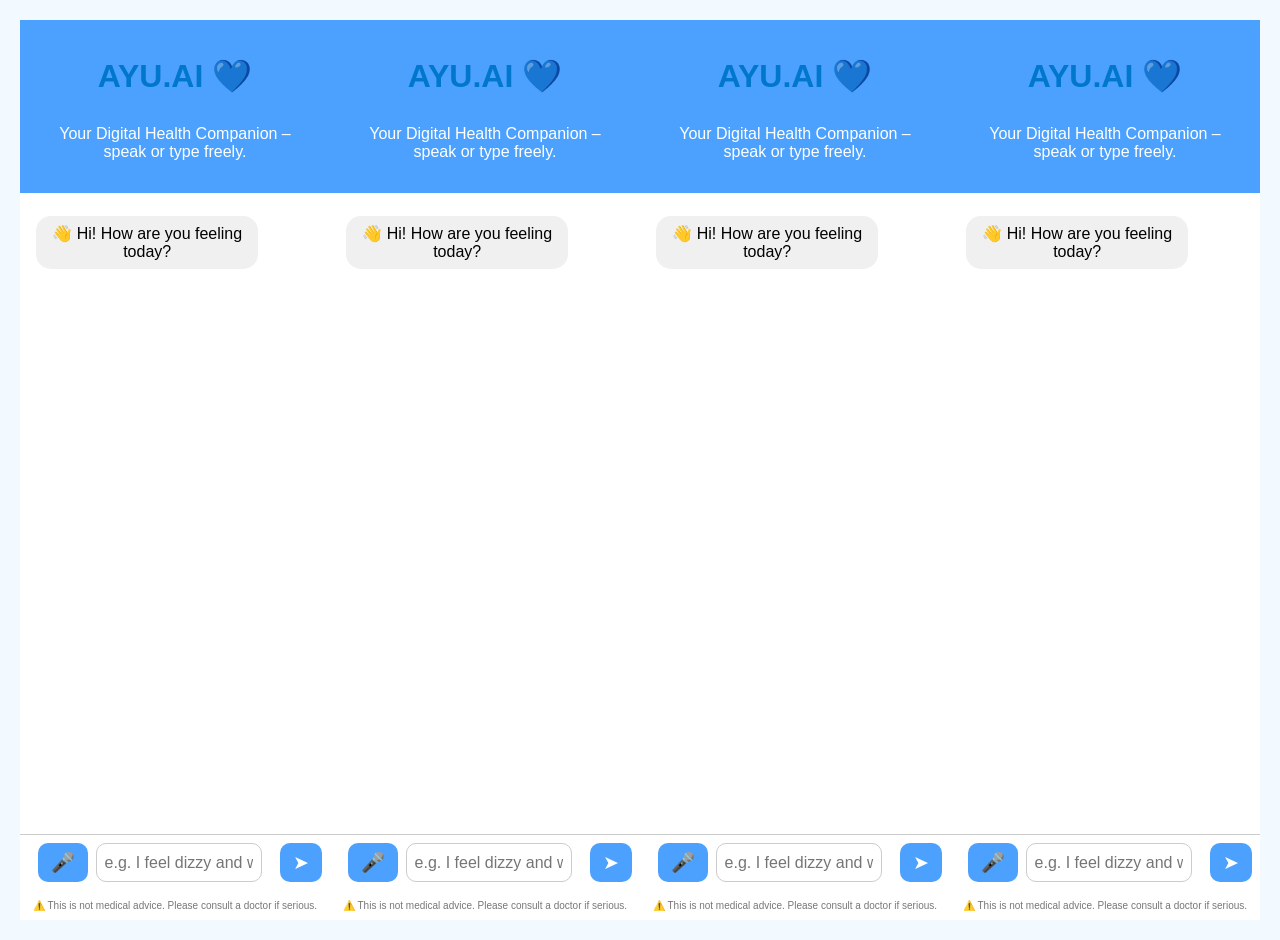
<file: src/index.html>
<!DOCTYPE html>
<html lang="en">
<head>
  <meta charset="UTF-8">
  <meta name="viewport" content="width=device-width, initial-scale=1.0">
  <title>AYU.AI - Your Health Friend</title>
  <link rel="stylesheet" href="style.css">
  <script>
    function sendMessage() {
      const input = document.getElementById("userInput");
      const text = input.value.trim();
      if (!text) return;
      const chat = document.getElementById("chat");

      const userDiv = document.createElement("div");
      userDiv.className = "user";
      userDiv.textContent = "🧍‍♂️ " + text;
      chat.appendChild(userDiv);

      const botDiv = document.createElement("div");
      botDiv.className = "bot";
      botDiv.textContent = generateResponse(text);
      chat.appendChild(botDiv);

      input.value = "";
      chat.scrollTop = chat.scrollHeight;
    }

    function startVoice() {
      if (!('webkitSpeechRecognition' in window)) return alert('Voice not supported');
      const recognition = new webkitSpeechRecognition();
      recognition.lang = 'en-IN';
      recognition.start();
      recognition.onresult = function (e) {
        document.getElementById("userInput").value = e.results[0][0].transcript;
        sendMessage();
      };
    }

    function generateResponse(text) {
      text = text.toLowerCase();
      if (text.includes("fever")) return "🩺 You might have viral fever. Stay hydrated.";
      if (text.includes("headache")) return "💊 Try resting and avoid screen time.";
      if (text.includes("cough") || text.includes("cold")) return "🤧 Looks like a cold. Warm fluids might help.";
      return "🤖 I'm here to listen. Could you describe more about how you're feeling?";
    }
  </script>
</head>
<body>
  <div class="app">
    <header>
      <h1>AYU.AI 💙</h1>
      <p>Your Digital Health Companion – speak or type freely.</p>
    </header>

    <main id="chat">
      <div class="bot">👋 Hi! How are you feeling today?</div>
    </main>

    <div class="input-area">
      <button onclick="startVoice()">🎤</button>
      <input type="text" id="userInput" placeholder="e.g. I feel dizzy and weak...">
      <button onclick="sendMessage()">➤</button>
    </div>

    <footer>
      <small>⚠️ This is not medical advice. Please consult a doctor if serious.</small>
    </footer>
  </div>
</body>
</html>

<!DOCTYPE html>
<html lang="en">
<head>
  <meta charset="UTF-8">
  <meta name="viewport" content="width=device-width, initial-scale=1.0">
  <title>AYU.AI - Your Health Friend</title>
  <link rel="stylesheet" href="style.css">
  <style>
    * {
      box-sizing: border-box;
      font-family: 'Segoe UI', sans-serif;
    }
    body {
      margin: 0;
      background: #f2f9ff;
      display: flex;
      justify-content: center;
    }
    .app {
      max-width: 480px;
      width: 100%;
      display: flex;
      flex-direction: column;
      min-height: 100vh;
      background: #fff;
      border-radius: 0;
    }
    header {
      background: #4ca1ff;
      color: white;
      padding: 1rem;
      text-align: center;
    }
    main {
      flex-grow: 1;
      padding: 1rem;
      overflow-y: auto;
    }
    .input-area {
      display: flex;
      padding: 0.5rem;
      gap: 0.5rem;
      border-top: 1px solid #ccc;
    }
    input[type="text"] {
      flex-grow: 1;
      padding: 0.5rem;
      border-radius: 10px;
      border: 1px solid #ccc;
    }
    button {
      border: none;
      background: #4ca1ff;
      color: white;
      padding: 0.5rem 0.8rem;
      border-radius: 10px;
      font-size: 1.2rem;
      cursor: pointer;
    }
    .bot, .user {
      background: #f0f0f0;
      padding: 0.5rem 1rem;
      margin: 0.4rem 0;
      border-radius: 15px;
      max-width: 80%;
    }
    .user {
      align-self: flex-end;
      background: #dcf0ff;
    }
    .bot {
      align-self: flex-start;
    }
    footer {
      text-align: center;
      padding: 0.5rem;
      font-size: 0.75rem;
      color: #777;
    }
  </style>
</head>
<body>
  <div class="app">
    <header>
      <h1>AYU.AI 💙</h1>
      <p>Your Digital Health Companion – speak or type freely.</p>
    </header>

    <main id="chat">
      <div class="bot">👋 Hi! How are you feeling today?</div>
    </main>

    <div class="input-area">
      <button onclick="startVoice()">🎤</button>
      <input type="text" id="userInput" placeholder="e.g. I feel dizzy and weak...">
      <button onclick="sendMessage()">➤</button>
    </div>

    <footer>
      <small>⚠️ This is not medical advice. Please consult a doctor if serious.</small>
    </footer>
  </div>
</body>
</html>


<!DOCTYPE html>
<html lang="en">
<head>
  <meta charset="UTF-8">
  <meta name="viewport" content="width=device-width, initial-scale=1.0">
  <title>AYU.AI - Your Health Friend</title>
  <style>
    * {
      box-sizing: border-box;
      font-family: 'Segoe UI', sans-serif;
    }
    body {
      margin: 0;
      background: #f2f9ff;
      display: flex;
      justify-content: center;
    }
    .app {
      max-width: 480px;
      width: 100%;
      display: flex;
      flex-direction: column;
      min-height: 100vh;
      background: #fff;
    }
    header {
      background: #4ca1ff;
      color: white;
      padding: 1rem;
      text-align: center;
    }
    main {
      flex-grow: 1;
      padding: 1rem;
      overflow-y: auto;
    }
    .input-area {
      display: flex;
      padding: 0.5rem;
      gap: 0.5rem;
      border-top: 1px solid #ccc;
    }
    input[type="text"] {
      flex-grow: 1;
      padding: 0.5rem;
      border-radius: 10px;
      border: 1px solid #ccc;
    }
    button {
      border: none;
      background: #4ca1ff;
      color: white;
      padding: 0.5rem 0.8rem;
      border-radius: 10px;
      font-size: 1.2rem;
      cursor: pointer;
    }
    .bot, .user {
      background: #f0f0f0;
      padding: 0.5rem 1rem;
      margin: 0.4rem 0;
      border-radius: 15px;
      max-width: 80%;
    }
    .user {
      align-self: flex-end;
      background: #dcf0ff;
    }
    .bot {
      align-self: flex-start;
    }
    #status {
      font-size: 0.8rem;
      text-align: center;
      color: #555;
      margin-top: 4px;
    }
    footer {
      text-align: center;
      padding: 0.5rem;
      font-size: 0.75rem;
      color: #777;
    }
  </style>
  <script>
    async function sendMessage() {
      const input = document.getElementById("userInput");
      const text = input.value.trim();
      if (!text) return;
      const chat = document.getElementById("chat");

      const userDiv = document.createElement("div");
      userDiv.className = "user";
      userDiv.textContent = "🧍‍♂️ " + text;
      chat.appendChild(userDiv);

      const botDiv = document.createElement("div");
      botDiv.className = "bot";
      botDiv.textContent = "⏳ Thinking...";
      chat.appendChild(botDiv);
      chat.scrollTop = chat.scrollHeight;

      try {
        const res = await fetch("http://localhost:5000/predict", {
          method: "POST",
          headers: { "Content-Type": "application/json" },
          body: JSON.stringify({ message: text })
        });
        const data = await res.json();
        botDiv.textContent = data.reply;
      } catch {
        botDiv.textContent = "⚠️ Couldn't reach AYU.AI brain. Try again later.";
      }
      input.value = "";
    }

    function startVoice() {
      const status = document.getElementById("status");
      if (!('webkitSpeechRecognition' in window)) return alert('Voice not supported');
      const recognition = new webkitSpeechRecognition();
      recognition.lang = 'en-IN';
      recognition.start();
      status.textContent = "🎙️ Listening...";

      recognition.onresult = function (e) {
        document.getElementById("userInput").value = e.results[0][0].transcript;
        sendMessage();
        status.textContent = "";
      };

      recognition.onerror = function () {
        status.textContent = "⚠️ Mic error. Try again.";
      };
    }
  </script>
</head>
<body>
  <div class="app">
    <header>
      <h1>AYU.AI 💙</h1>
      <p>Your Digital Health Companion – speak or type freely.</p>
    </header>

    <main id="chat">
      <div class="bot">👋 Hi! How are you feeling today?</div>
    </main>

    <div id="status"></div>

    <div class="input-area">
      <button onclick="startVoice()">🎤</button>
      <input type="text" id="userInput" placeholder="e.g. I feel dizzy and weak...">
      <button onclick="sendMessage()">➤</button>
    </div>

    <footer>
      <small>⚠️ This is not medical advice. Please consult a doctor if serious.</small>
    </footer>
  </div>
</body>
</html>

<!DOCTYPE html>
<html lang="en">
<head>
  <meta charset="UTF-8">
  <meta name="viewport" content="width=device-width, initial-scale=1.0">
  <title>AYU.AI - Your Health Friend</title>
  <style>
    * {
      box-sizing: border-box;
      font-family: 'Segoe UI', sans-serif;
    }
    body {
      margin: 0;
      background: #f2f9ff;
      display: flex;
      justify-content: center;
    }
    .app {
      max-width: 480px;
      width: 100%;
      display: flex;
      flex-direction: column;
      min-height: 100vh;
      background: #fff;
    }
    header {
      background: #4ca1ff;
      color: white;
      padding: 1rem;
      text-align: center;
    }
    main {
      flex-grow: 1;
      padding: 1rem;
      overflow-y: auto;
    }
    .input-area {
      display: flex;
      padding: 0.5rem;
      gap: 0.5rem;
      border-top: 1px solid #ccc;
    }
    input[type="text"] {
      flex-grow: 1;
      padding: 0.5rem;
      border-radius: 10px;
      border: 1px solid #ccc;
    }
    button {
      border: none;
      background: #4ca1ff;
      color: white;
      padding: 0.5rem 0.8rem;
      border-radius: 10px;
      font-size: 1.2rem;
      cursor: pointer;
    }
    .bot, .user {
      background: #f0f0f0;
      padding: 0.5rem 1rem;
      margin: 0.4rem 0;
      border-radius: 15px;
      max-width: 80%;
    }
    .user {
      align-self: flex-end;
      background: #dcf0ff;
    }
    .bot {
      align-self: flex-start;
    }
    #status {
      font-size: 0.8rem;
      text-align: center;
      color: #555;
      margin-top: 4px;
    }
    footer {
      text-align: center;
      padding: 0.5rem;
      font-size: 0.75rem;
      color: #777;
    }
  </style>
  <script>
    async function sendMessage() {
      const input = document.getElementById("userInput");
      const text = input.value.trim();
      if (!text) return;
      const chat = document.getElementById("chat");

      const userDiv = document.createElement("div");
      userDiv.className = "user";
      userDiv.textContent = "🧍‍♂️ " + text;
      chat.appendChild(userDiv);

      const botDiv = document.createElement("div");
      botDiv.className = "bot";
      botDiv.textContent = "⏳ Thinking...";
      chat.appendChild(botDiv);
      chat.scrollTop = chat.scrollHeight;

      try {
        const res = await fetch("http://localhost:5000/predict", {
          method: "POST",
          headers: { "Content-Type": "application/json" },
          body: JSON.stringify({ message: text })
        });
        const data = await res.json();
        botDiv.textContent = data.reply;
      } catch {
        botDiv.textContent = "⚠️ Couldn't reach AYU.AI brain. Try again later.";
      }
      input.value = "";
    }

    function startVoice() {
      const status = document.getElementById("status");
      if (!('webkitSpeechRecognition' in window)) return alert('Voice not supported');
      const recognition = new webkitSpeechRecognition();
      recognition.lang = 'en-IN';
      recognition.start();
      status.textContent = "🎙️ Listening...";

      recognition.onresult = function (e) {
        document.getElementById("userInput").value = e.results[0][0].transcript;
        sendMessage();
        status.textContent = "";
      };

      recognition.onerror = function () {
        status.textContent = "⚠️ Mic error. Try again.";
      };
    }
  </script>
</head>
<body>
  <div class="app">
    <header>
      <h1>AYU.AI 💙</h1>
      <p>Your Digital Health Companion – speak or type freely.</p>
    </header>

    <main id="chat">
      <div class="bot">👋 Hi! How are you feeling today?</div>
    </main>

    <div id="status"></div>

    <div class="input-area">
      <button onclick="startVoice()">🎤</button>
      <input type="text" id="userInput" placeholder="e.g. I feel dizzy and weak...">
      <button onclick="sendMessage()">➤</button>
    </div>

    <footer>
      <small>⚠️ This is not medical advice. Please consult a doctor if serious.</small>
    </footer>
  </div>
</body>
</html>
</file>
<file: src/style.css>
body {
  background-color: #eaf4fc;
  font-family: 'Segoe UI', sans-serif;
  padding: 20px;
  text-align: center;
}

h1 {
  color: #0077cc;
  margin-bottom: 30px;
}

#chatbox {
  background: #fff;
  width: 90%;
  max-width: 600px;
  margin: 0 auto;
  border-radius: 12px;
  box-shadow: 0 0 10px #ccc;
  padding: 20px;
}

#chatlog {
  height: 250px;
  overflow-y: auto;
  border: 1px solid #ccc;
  padding: 15px;
  text-align: left;
  border-radius: 8px;
  margin-bottom: 10px;
  background: #fefefe;
}

#chatlog p {
  margin: 10px 0;
}

input {
  width: 70%;
  padding: 10px;
  font-size: 16px;
}

button {
  padding: 10px 20px;
  font-size: 16px;
  background: #0077cc;
  color: white;
  border: none;
  cursor: pointer;
  margin-left: 10px;
  border-radius: 5px;
}

button:hover {
  background: #005fa3;
}
</file>
